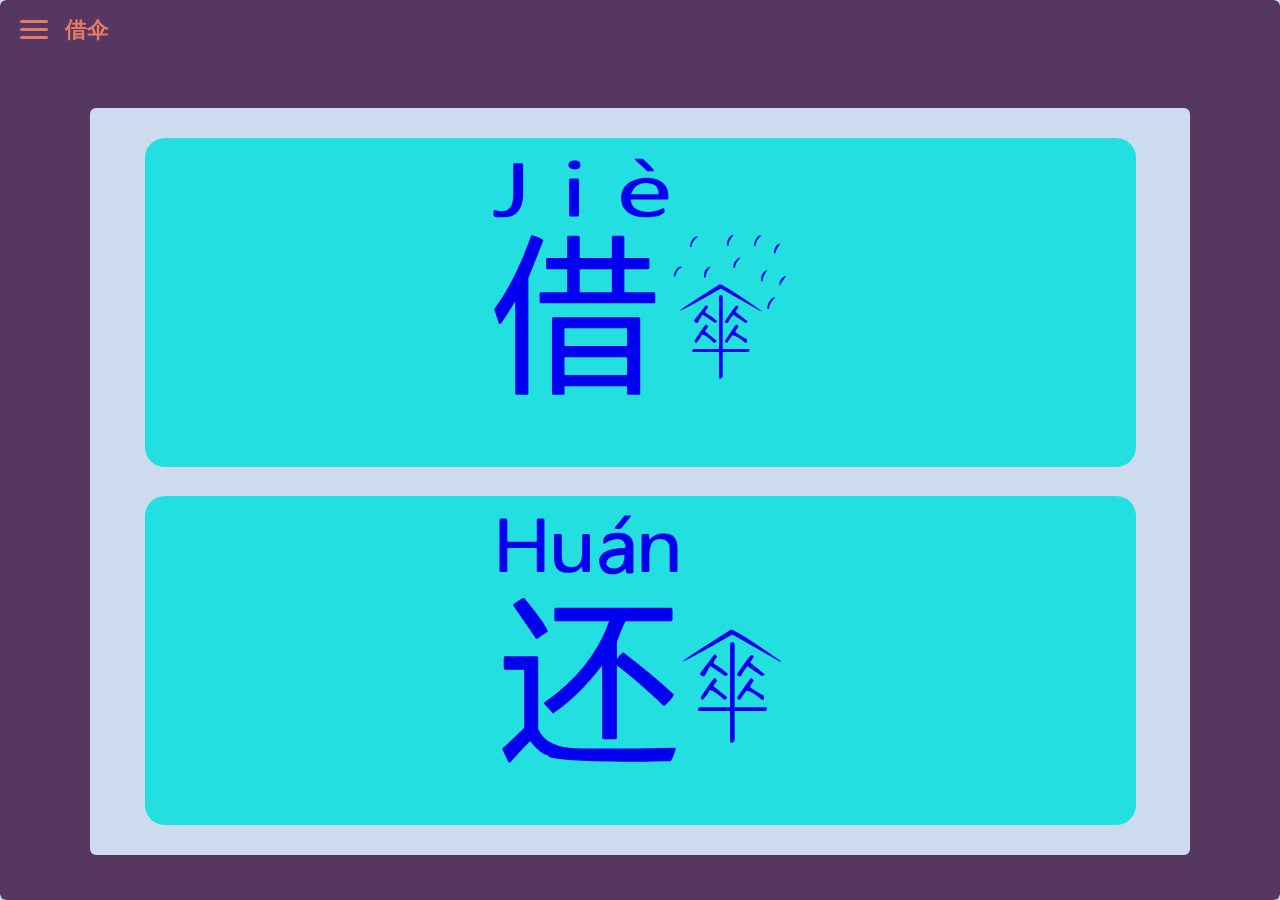
<file: main/index.html>
<!DOCTYPE html><!-- saved from url=(0074)https://www.17sucai.com/preview/1/2015-12-21/%E5%88%87%E6%8D%A2/index.html -->
<html lang="zh">
<head>
	<meta http-equiv="Content-Type" content="text/html; charset=UTF-8">

	<meta http-equiv="X-UA-Compatible" content="IE=edge,chrome=1"> 
	<meta name="viewport" content="width=device-width, initial-scale=1.0">
	<title>东华大学免费共享爱心伞</title>


	<!--必要样式-->
	<link rel="stylesheet" type="text/css" href="./styles.css">


</head>
<body>

<div class="demo">
	<div class="demo__close-menu-big"><div class="demo__close-menu"></div></div>
	<h2 class="title">【一把伞温暖一颗心】</h2>
	<div class="demo__section demo__section-1 active" data-section="1">
		<div class="demo__menu-btn"></div>
		<h2 class="demo__section-heading">借伞</h2>
		<div class="main-frame">
			<iframe frameBorder="0" id="iframe_page1" class="iframe_page"></iframe>
		</div>
	</div>
	<div class="demo__section demo__section-2 inactive" data-section="2">
		<div class="demo__menu-btn"></div>
		<h2 class="demo__section-heading">记录</h2>
		<div class="main-frame">
			<iframe frameBorder="0" id="iframe_page2" class="iframe_page"></iframe>
		</div>
	</div>
	<div class="demo__section demo__section-3 inactive" data-section="3">
		<div class="demo__menu-btn"></div>
		<h2 class="demo__section-heading">规则</h2>
		<div class="main-frame" style="background-image: linear-gradient(to top, #cccc66, #99ffff);/*颜色渐变*/">
			<iframe frameBorder="0" id="iframe_page3" class="iframe_page"></iframe>
		</div>
	</div>
	<div class="demo__section demo__section-4 inactive" data-section="4">
		<div class="demo__menu-btn"></div>
		<h2 class="demo__section-heading">Projects</h2>
		<div class="main-frame">
			<iframe frameBorder="0" id="iframe_page4" class="iframe_page"></iframe>
		</div>
	</div>
</div>


<script type="text/javascript" src="./pages_path.js"></script>
<script type="text/javascript" src="./stopExecutionOnTimeout.js"></script>
<script type="text/javascript" src="./jquery-2.1.1.min.js"></script>
<script type="text/javascript">
$(document).ready(function () {
	var $demo = $('.demo');
	var numOfSections = $('.demo__section').length;
	$(document).on('click', '.demo__menu-btn', function () {
		$demo.addClass('menu-active');
	});
	$(document).on('click', '.demo__close-menu-big', function () {
		$demo.removeClass('menu-active');
	});
	$(document).on('click', '.demo.menu-active .demo__section', function () {
		var $section = $(this);
		var index = +$section.data('section');
		$('.demo__section.active').removeClass('active');
		$('.demo__section.inactive').removeClass('inactive');
		$section.addClass('active');
		$demo.removeClass('menu-active');
		for (var i = index + 1; i <= numOfSections; i++) {
			if (window.CP.shouldStopExecution(1)) {
				break;
			}
			$('.demo__section[data-section=' + i + ']').addClass('inactive');
		}
		window.CP.exitedLoop(1);
	});
});
</script>

</body></html>
</file>
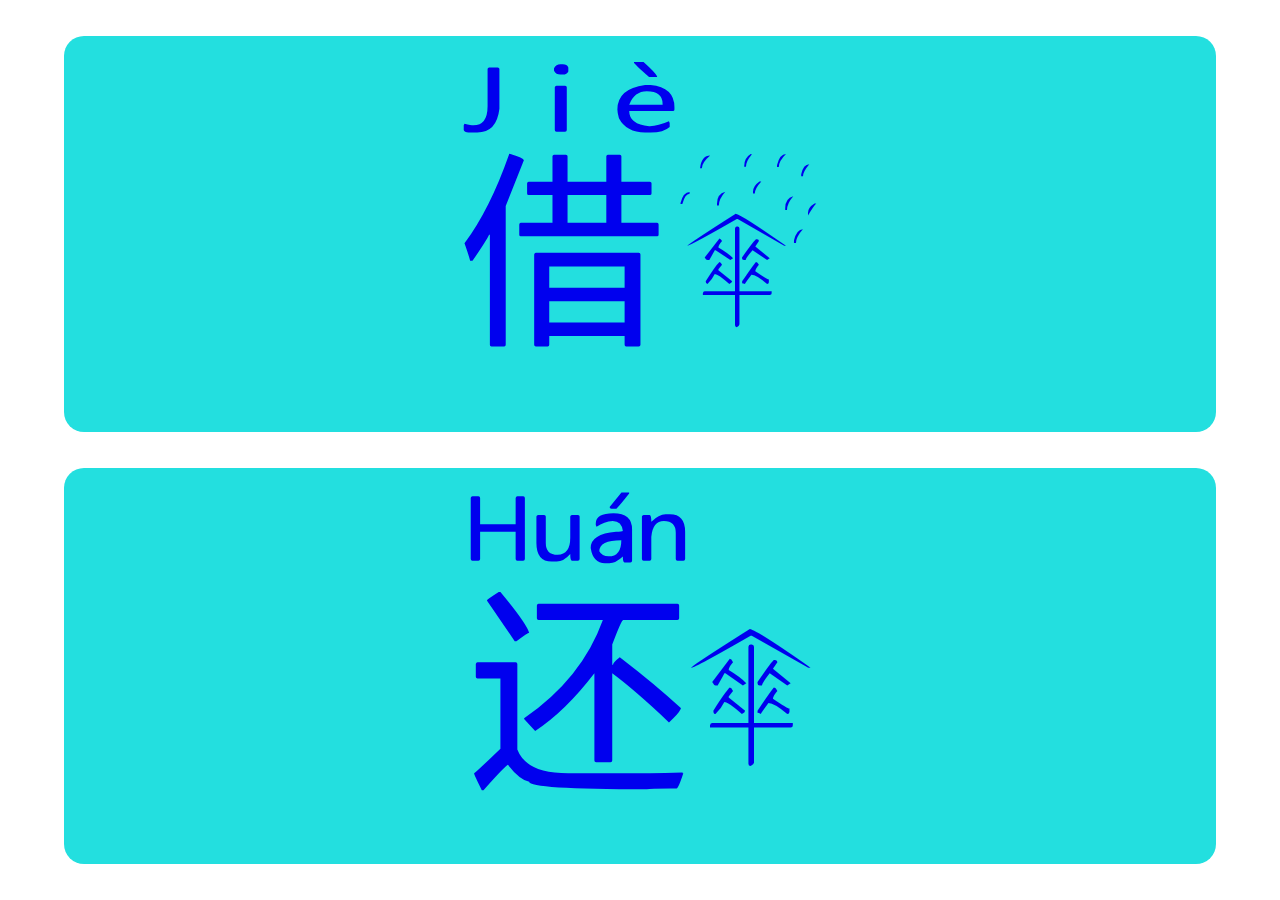
<file: pages/page1.html>
<!DOCTYPE html>
<html>
<head>
    <title>爱心伞借用</title>
	<meta http-equiv="Content-Type" content="text/html; charset=UTF-8">

	<meta http-equiv="X-UA-Compatible" content="IE=edge,chrome=1"> 
	<meta name="viewport" content="width=device-width, initial-scale=1.0">

<style type="text/css">
	@font-face {
	    font-family: MYsan;
	    src: url("font/san.ttf")
	}
    .top-box{
		overflow: hidden;
		position: absolute;
		left: 5%;
		top: 4%;
		width: 90%;
		height: 44%;
		background: #23dfdf;
		border-radius: 20px;
	}
	.bottom-box{
		overflow: hidden;
		position: absolute;
		left: 5%;
		top: 52%;
		width: 90%;
		height: 44%;
		background: #23dfdf;
		border-radius: 20px;
	}
	.sao-box{
		width: 90vw;
		height: 44vh;
		margin: 0 auto;
		text-align: center;
		pointer-events: none; /*禁用DIV点击反应*/
		-webkit-tap-highlight-color:rgba(0,0,0,0);/*禁用DIV点击反应*/
	}
	.blank{
		width: 5vw;
		background-color: red;
		float:left;
	}
	.sao{
		width: 50vw;
		height: 40vh;
		margin: 0 auto;
	    font-family: MYsan;
		text-align: center;
		line-height: 42vh;
		font-size: 35vh;
	}
	.san{
		/*width: 5vw;*/
		height: 40vh;
		margin: 0 auto;
	    font-family: MYsan;
		text-align: center;
		line-height: 42vh;
	}
	.sanj{
		font-size: 23vh;
	}
	.sanh{
		font-size: 17vh;
	}
</style>
<script type="text/javascript">

</script>







</head>
<body>


<a href="./jiesan/jiesan.html" target="_parent">
	<div class="top-box">
		<div class="sao-box">
			<span class="blank"></span>
			<span class="sao">J</span>
			<span class="san sanj">Y</span>
		</div>
	</div>
</a>

<a href="./huansan/huansan.html" target="_parent">
	<div class="bottom-box">
		<div class="sao-box">
			<span class="sao">H</span>
			<span class="san sanh">Z</span></div>
	</div>
</a>



</body>
</html>
</file>
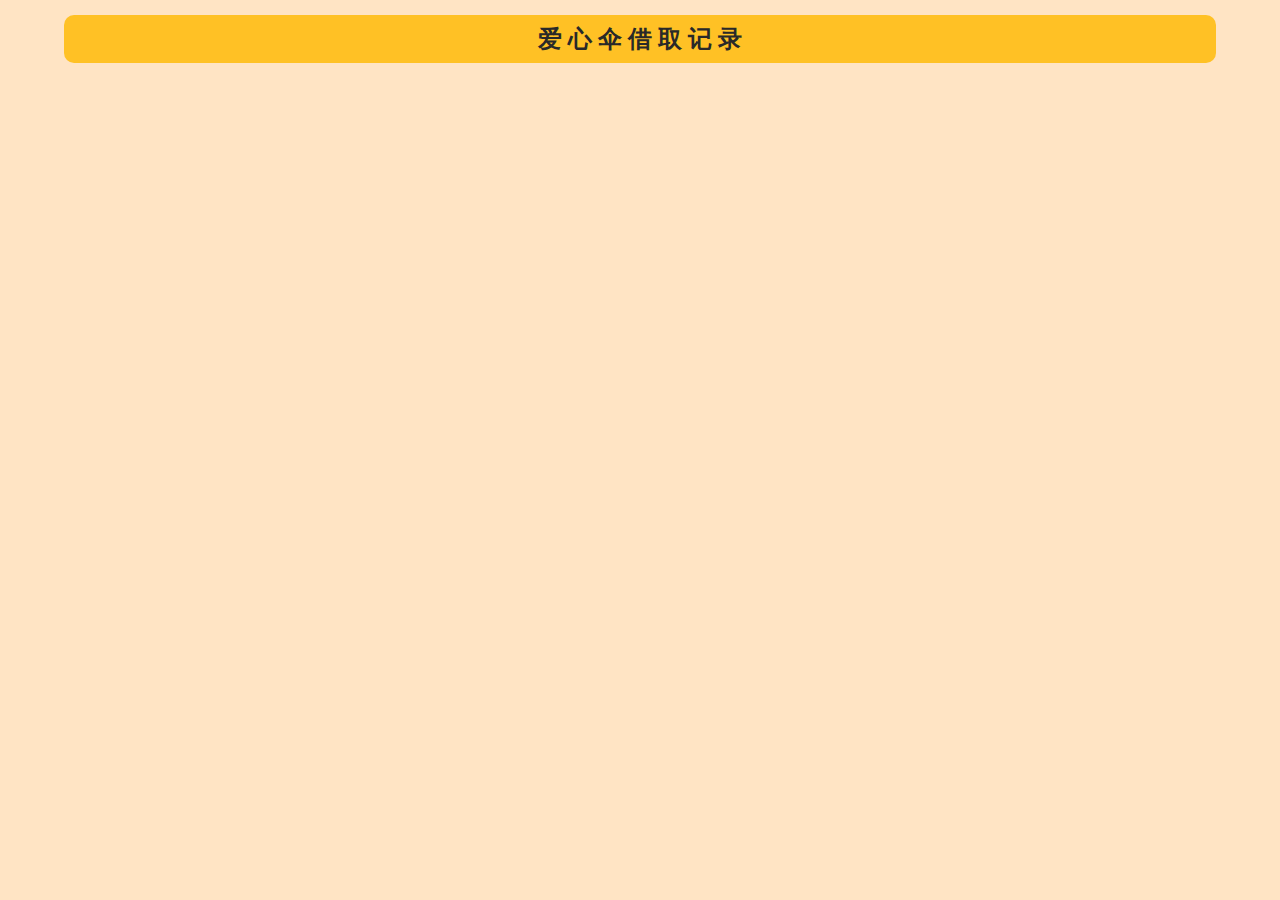
<file: pages/page2.html>
<!DOCTYPE html>
<html>
<head>
    <title>爱心伞借取记录</title>
    <meta charset="utf-8">
    <meta name="viewport" content="width=device-width, initial-scale=1.0,maximum-scale=1.0, user-scalable=no"/>
    <meta name="apple-mobile-web-app-capable" content="yes" />
    <style type="text/css">
        @font-face {
            font-family: thin;
            src: url("font/san.ttf")
        }

        .MYthin{
            font-family: thin;
            color:#f00;
            font-size: 15px;
        }
        body{
            background-color: #FFE4C4;
            padding: 0;
            margin: 0;
            color: #999;
        }
		.toper{
            width: 90%;
            height: 2em;
            line-height: 2em;
            font-size: 1.5em;
            color: #292929;
            margin: 15px 5% 0px 5%;
            text-align: center;
			background-color: #FFC125;
			border-radius: 10px;
		}
        .body{
            width: 84%;
            margin: 4% 8% 0 8%;
            box-shadow: 2px 3px 5px #e4e3e3;
            background-color: #FFFFFF;
            font-size: 10px;
            border-radius: 15px 5px 15px 5px;
            padding-bottom: 0.8em;
        }
        .time{
            width: 100%;
            height: 3em;
            line-height: 3em;
            font-size: 1.6em;
            color: #666;
        }
        .time-l{
            margin-left: 4%;
        }

        .wrapper{
            width: 100%;
            height: 3em;
            line-height: 3em;
            display:  flex;
            flex-direction: row;
            margin-top: 0px;
            position: relative;
        }
        .left-wrapper{
            margin-left: 6%;
            width: 4em;
        }
        .right-wrapper{
        }
        .sound{
            height: 3em;
            width: 1.6em;
            display: flex;
            flex-direction: column;
            align-items: center;
        }
        .sound-top{
            width: 0.1em;
            height: 1em;
            background-color: #d8d3d3;
        }
        .sound-middle{
            width: 0.8em;
            height: 0.8em;
            background-color: #fff;
            border-radius: 50%;
            border: 1px solid #ccc;
        }
        .sound-bottom{
            width: 0.1em;
            height: 1.1em;
            background-color: #d8d3d3;
        }
        .footer{
            height: 3em;
        }

    </style>

<script type="text/javascript" src="js/Bmob-1.7.0.min.js"></script>
<script type="text/javascript">
    Bmob.initialize("826cd8537061508f02fdd28d8739bc38", "17e587def0429c2653ca3418ad1068f6");

    _table = "san_history"
    // _table = "timediary"
    const query = Bmob.Query(_table);
    query.find().then(res => {
        var str = "";
        var bmob=document.getElementById('bmob');
        var length = res.length;
        //数据获取并分析排序
        var note = 0;
        var num = 0;
        for (var j = res.length -1; j >= 0; j--) {
        	j = j - num ;
        	if (j >= 0 ){
            	num = -1;
            	// alert(j+"@@@"+res[j].createdAt)
                var createdAt = res[j].createdAt.substring(0,10).trim();

                str +='<div class="body" id="body">';
                str +=      '<div class="time"><span class="time-l" id="time_l">'+createdAt+'</span></div>';

                for (var i = res.length - 1; i >= 0; i--) {//forrrrrr
	            	var createdAt_i = res[i].createdAt.substring(0,10).trim();
	                if(createdAt_i == createdAt){
                            var method = "使用"
                            if(String(res[i].method) == String("借走")){
                                method = "J" ; // 自造字体中的J表示借，H表示还
                                san_name = res[i].san_name.substring(0,1).trim();
                            }else{ 
                                method = "H" ;
                                san_name = "DHU";
                            }

                            str +='<div class="wrapper" id="wrapper">';
                            str +=      '<div class="left-wrapper" id="time">'+res[i].createdAt.substring(11,19).trim()+'</div>';
                            str +=      '<div class="sound" >';
                            str +=              '<div class="sound-top"></div>';
                            str +=              '<div class="sound-middle"></div>';
                            str +=              '<div class="sound-bottom"></div>';
                            str +=      '</div>';
                            str +=      '<div class="right-wrapper" id="content"><span class="MYthin">Z</span> '+res[i].san_order +' 被"'+san_name+'"小可爱 <span class="MYthin">'+ method +'</span> 喽≧▽≦！</div>';
                            str +='</div> ';
	                    note = 1;
	                    num = num + 1;
	                }
				}//forrrrrr
                str +='</div>';
            }}

        if (note!=0) {
            bmob.innerHTML=str;
        }else{
            bmob.innerHTML='<div class="body" id="body"><div class="time"><span class="time-l" id="time_l">暂无借伞记录！</span></div></div>';
        }
    });


</script>
</head>
<body>
	<div class="toper"><b>爱 心 伞 借 取 记 录</b></div>
    <div id="bmob"></div>
    <div class="footer"></div>
</body>
</html>
</file>
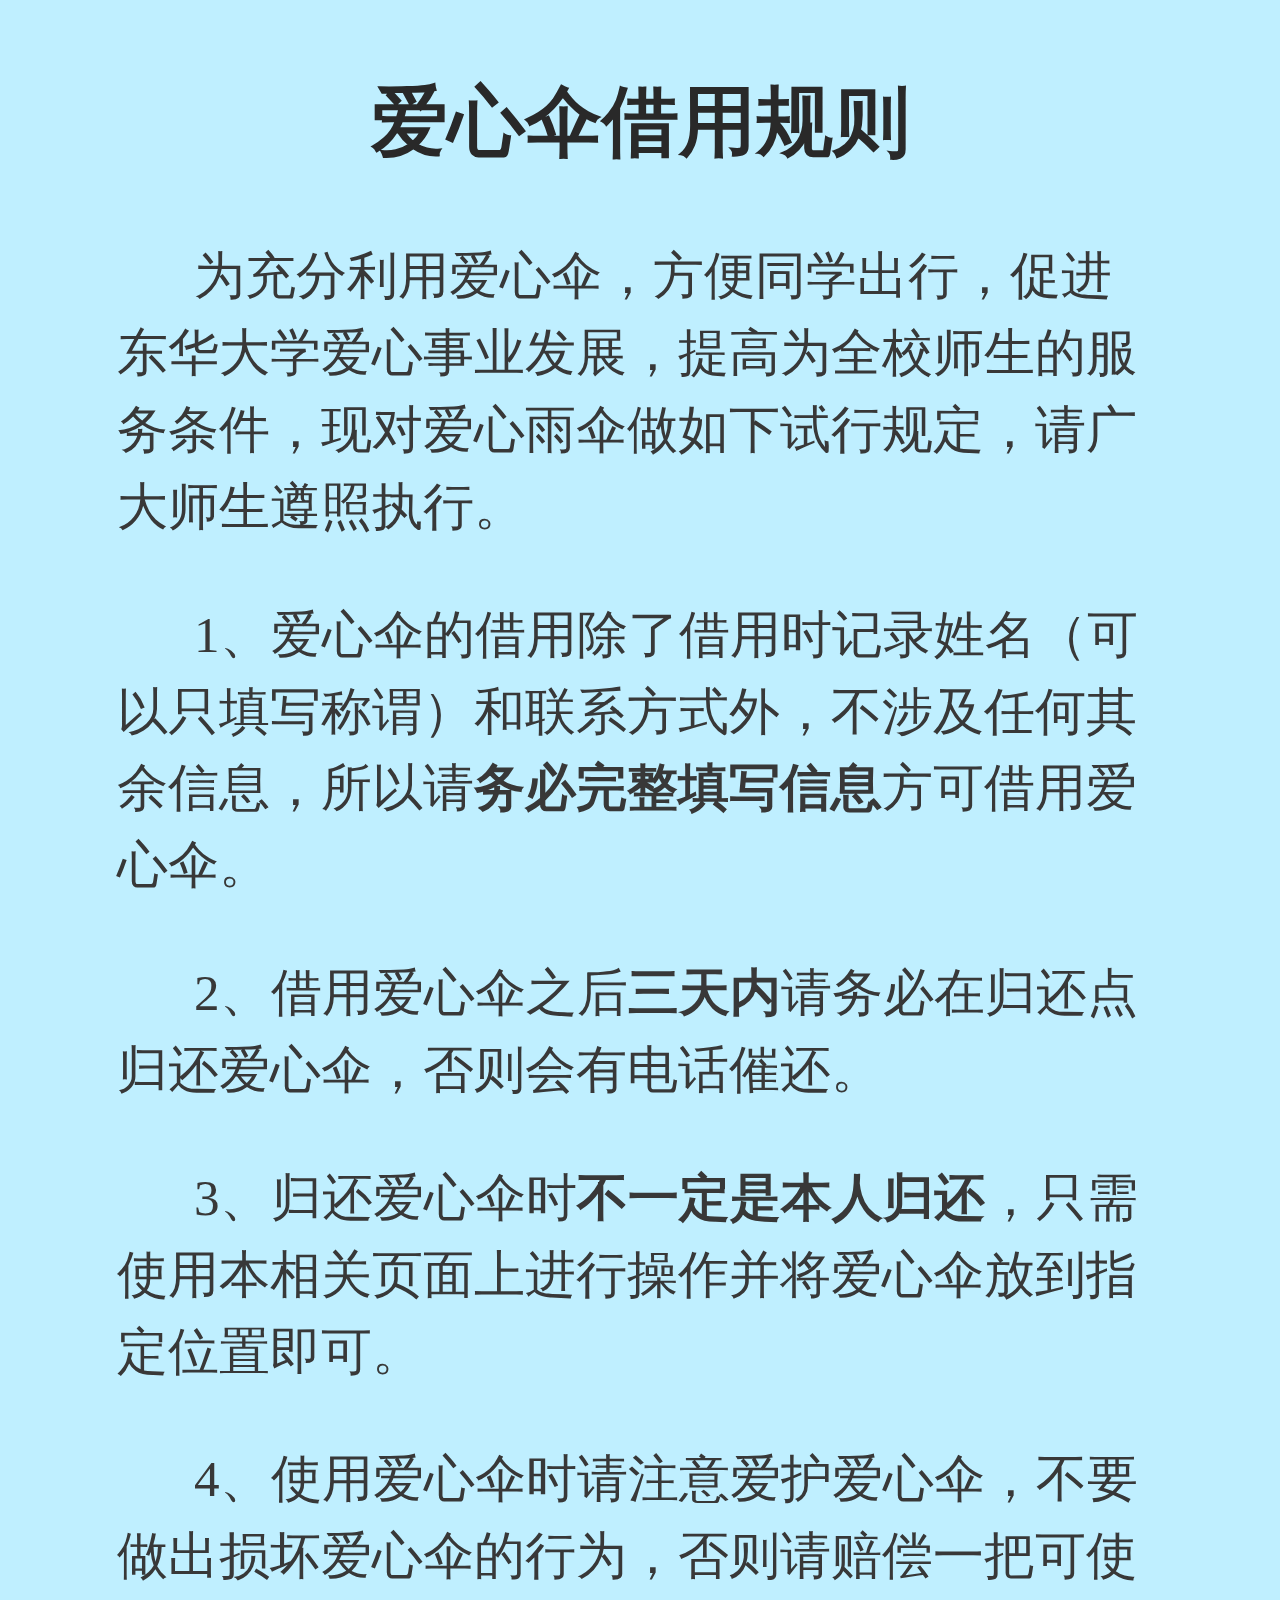
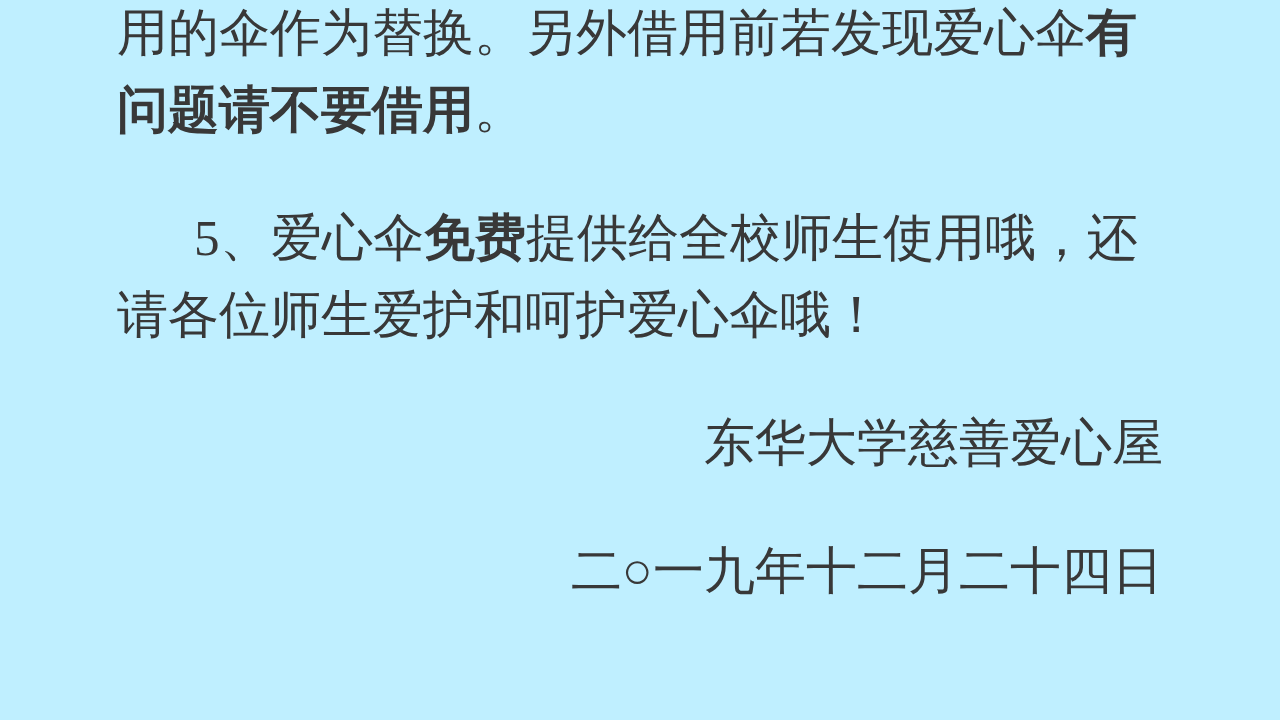
<file: pages/page3 - 副本.html>
<!DOCTYPE html>
<html>
<head>
    <title>爱心伞借取规则</title>
    <meta charset="utf-8">
    <meta name="viewport" content="width=device-width, initial-scale=1.0,maximum-scale=1.0, user-scalable=no"/>
    <meta name="apple-mobile-web-app-capable" content="yes" />
    <style type="text/css">
        body{
            padding: 4% 4% 4% 4%;
            background-color: #BFEFFF;
            font-size: 10px;
        }
        .content{
            width: 90%;
            line-height: 6vw;
            font-size: 4vw;
            color: #383838;
            text-indent: 6vw;
            padding: 0 5% 0 5%;
        }
        .blank{
            height: 10vw;
            line-height: 10vw;
            font-size: 6vw;
            color: #292929;
            text-align: center;
        }
    </style>

</head>
<body>

    <div class="blank"><b>爱心伞借用规则</b></div>

    <p class="content">
    为充分利用爱心伞，方便同学出行，促进东华大学爱心事业发展，提高为全校师生的服务条件，现对爱心雨伞做如下试行规定，请广大师生遵照执行。
    </p><p class="content">
    1、爱心伞的借用除了借用时记录姓名（可以只填写称谓）和联系方式外，不涉及任何其余信息，所以请<b>务必完整填写信息</b>方可借用爱心伞。
    </p><p class="content">
    2、借用爱心伞之后<b>三天内</b>请务必在归还点归还爱心伞，否则会有电话催还。
    </p><p class="content">
    3、归还爱心伞时<b>不一定是本人归还</b>，只需使用本相关页面上进行操作并将爱心伞放到指定位置即可。
    </p><p class="content">
    4、使用爱心伞时请注意爱护爱心伞，不要做出损坏爱心伞的行为，否则请赔偿一把可使用的伞作为替换。另外借用前若发现爱心伞<b>有问题请不要借用</b>。
    </p><p class="content">
    5、爱心伞<b>免费</b>提供给全校师生使用哦，还请各位师生爱护和呵护爱心伞哦！
    </p><p class="content" align="right">
    东华大学慈善爱心屋
    </p><p class="content" align="right">
    二○一九年十二月二十四日
    </p>



</body>
</html>
</file>
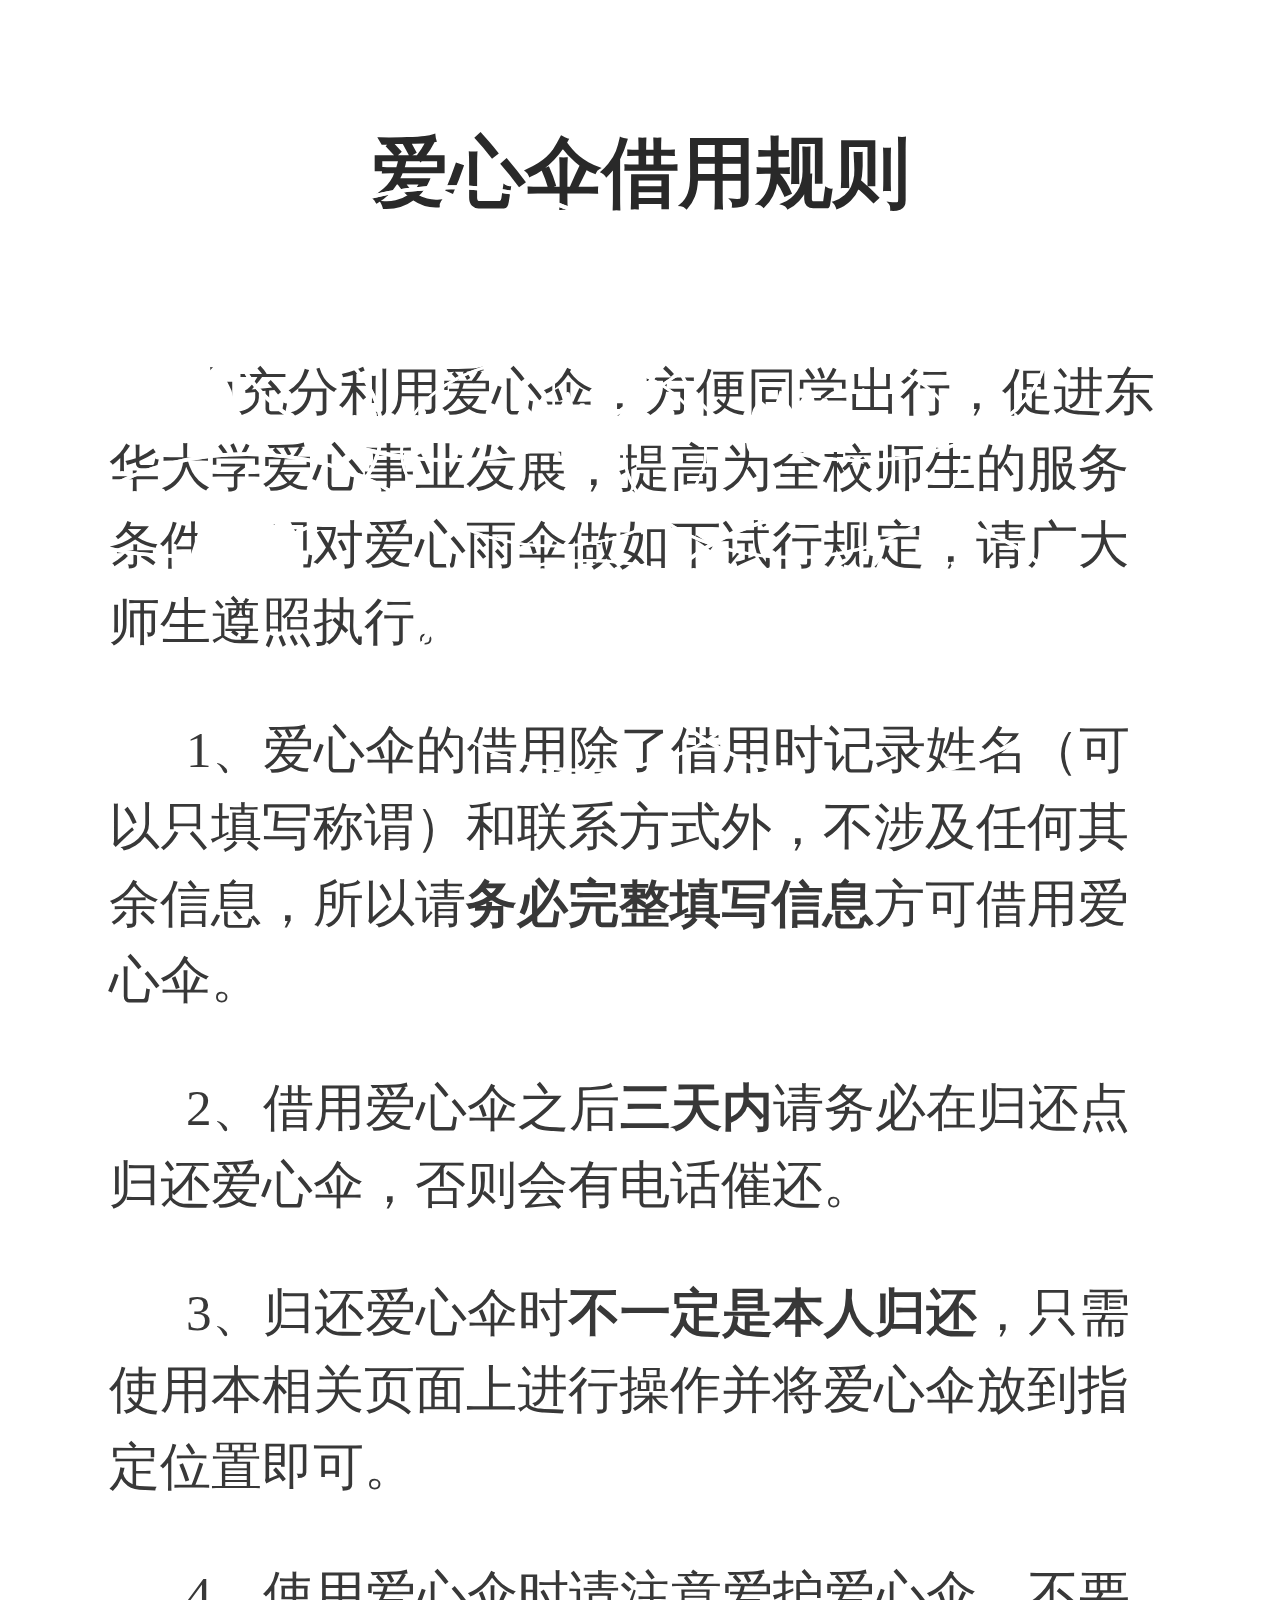
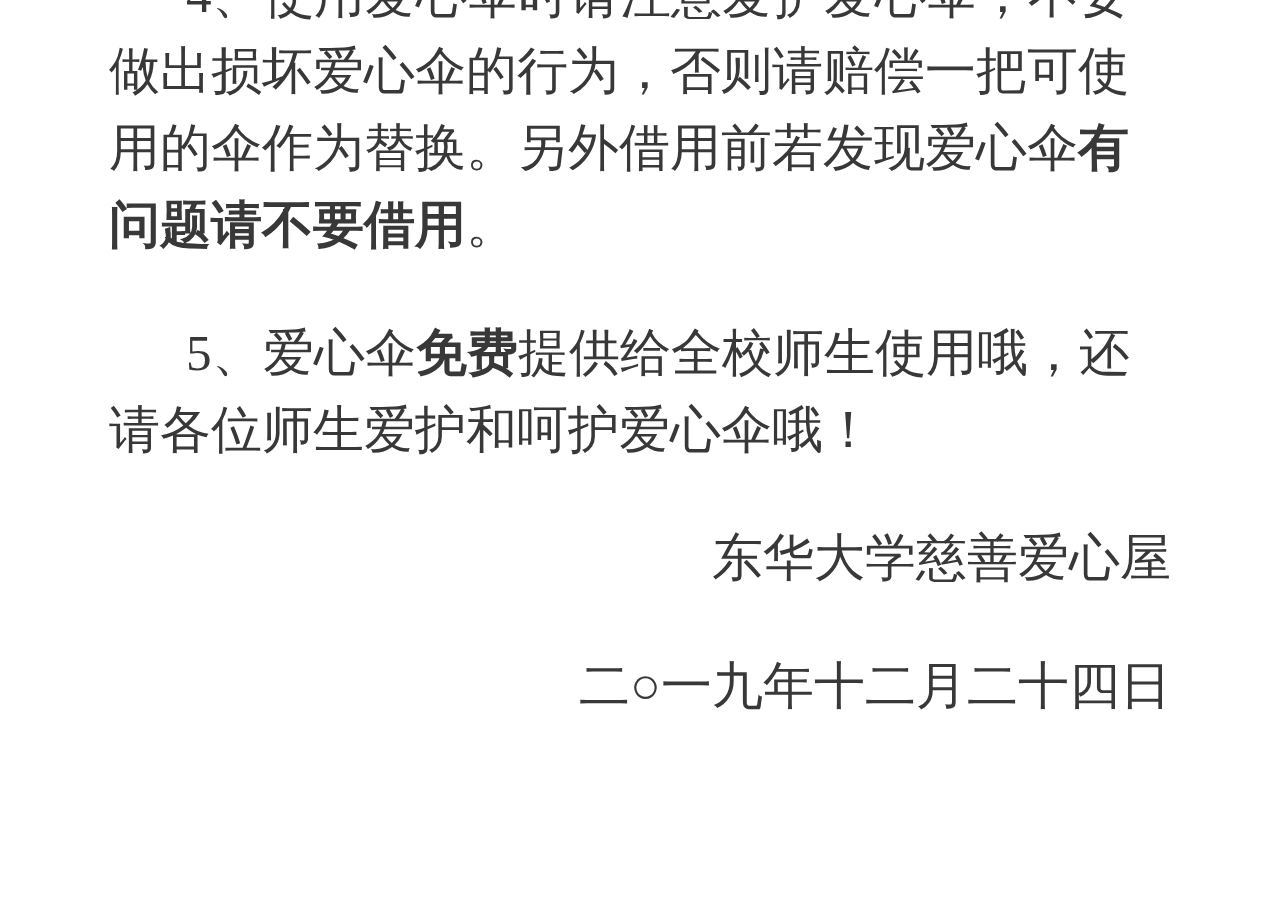
<file: pages/page3.html>
<!DOCTYPE html>
<html lang="en">
<head>
	<title>爱心伞借取规则</title>
	<meta http-equiv="Content-Type" content="text/html; charset=UTF-8">
    <meta name="viewport" content="width=device-width, initial-scale=1.0,maximum-scale=1.0, user-scalable=no"/>
    <meta name="apple-mobile-web-app-capable" content="yes" />
	<link rel="stylesheet" href="./page3.css">
    <style type="text/css">
        body{
            height: 100%;
            /*padding-bottom: 4%;*/
            /*background-color: #BFEFFF;*/
            /*background-image: linear-gradient(to top, #cccc66, #99ffff);/*颜色渐变*/*/
            font-size: 10px;
        }
        .content{
            width: 84%;
            line-height: 6vw;
            font-size: 4vw;
            color: #383838;
            text-indent: 6vw;
            padding: 0 8% 0 8%;
        }
        .blank{
        	padding-top: 8vw;
            height: 15vw;
            line-height: 10vw;
            font-size: 6vw;
            color: #292929;
            text-align: center;
        }
        .footer{
            height: 10vw;
        }
    </style>
</head>
<body>

    <div class="blank"><b>爱心伞借用规则</b></div>

    <p class="content">
    为充分利用爱心伞，方便同学出行，促进东华大学爱心事业发展，提高为全校师生的服务条件，现对爱心雨伞做如下试行规定，请广大师生遵照执行。
    </p><p class="content">
    1、爱心伞的借用除了借用时记录姓名（可以只填写称谓）和联系方式外，不涉及任何其余信息，所以请<b>务必完整填写信息</b>方可借用爱心伞。
    </p><p class="content">
    2、借用爱心伞之后<b>三天内</b>请务必在归还点归还爱心伞，否则会有电话催还。
    </p><p class="content">
    3、归还爱心伞时<b>不一定是本人归还</b>，只需使用本相关页面上进行操作并将爱心伞放到指定位置即可。
    </p><p class="content">
    4、使用爱心伞时请注意爱护爱心伞，不要做出损坏爱心伞的行为，否则请赔偿一把可使用的伞作为替换。另外借用前若发现爱心伞<b>有问题请不要借用</b>。
    </p><p class="content">
    5、爱心伞<b>免费</b>提供给全校师生使用哦，还请各位师生爱护和呵护爱心伞哦！
    </p><p class="content" align="right">
    东华大学慈善爱心屋
    </p><p class="content" align="right">
    二○一九年十二月二十四日
    </p>











<div class="box">
	<div class="container">

		<div class="rain">
			<div class="drop"></div>
			<div class="waves">
				<div></div>
				<div></div>
			</div>
			<div class="splash"></div>
			<div class="particles">
				<div></div>
				<div></div>
				<div></div>
				<div></div>
			</div>
		</div>

		<div class="rain">
			<div class="drop"></div>
			<div class="waves">
				<div></div>
				<div></div>
			</div>
			<div class="splash"></div>
			<div class="particles">
				<div></div>
				<div></div>
				<div></div>
				<div></div>
			</div>
		</div>

		<div class="rain">
			<div class="drop"></div>
			<div class="waves">
				<div></div>
				<div></div>
			</div>
			<div class="splash"></div>
			<div class="particles">
				<div></div>
				<div></div>
				<div></div>
				<div></div>
			</div>
		</div>

		<div class="rain">
			<div class="drop"></div>
			<div class="waves">
				<div></div>
				<div></div>
			</div>
			<div class="splash"></div>
			<div class="particles">
				<div></div>
				<div></div>
				<div></div>
				<div></div>
			</div>
		</div>

		<div class="rain">
			<div class="drop"></div>
			<div class="waves">
				<div></div>
				<div></div>
			</div>
			<div class="splash"></div>
			<div class="particles">
				<div></div>
				<div></div>
				<div></div>
				<div></div>
			</div>
		</div>

		<div class="rain">
			<div class="drop"></div>
			<div class="waves">
				<div></div>
				<div></div>
			</div>
			<div class="splash"></div>
			<div class="particles">
				<div></div>
				<div></div>
				<div></div>
				<div></div>
			</div>
		</div>

		<div class="rain">
			<div class="drop"></div>
			<div class="waves">
				<div></div>
				<div></div>
			</div>
			<div class="splash"></div>
			<div class="particles">
				<div></div>
				<div></div>
				<div></div>
				<div></div>
			</div>
		</div>

		<div class="rain">
			<div class="drop"></div>
			<div class="waves">
				<div></div>
				<div></div>
			</div>
			<div class="splash"></div>
			<div class="particles">
				<div></div>
				<div></div>
				<div></div>
				<div></div>
			</div>
		</div>

		<div class="rain">
			<div class="drop"></div>
			<div class="waves">
				<div></div>
				<div></div>
			</div>
			<div class="splash"></div>
			<div class="particles">
				<div></div>
				<div></div>
				<div></div>
				<div></div>
			</div>
		</div>

	</div>
</div>
  
<div class="footer"></div>
</body></html>
</file>
<file: main/styles.css>
*, *:before, *:after {
  box-sizing: border-box;
  margin: 0;
}

body {
  background: #CDDBEE;
}


.main-frame{
  overflow: hidden;
  position: absolute;
  left: 7%;
  top: 12%;
  width: 86%;
  height: 83%;
  background: #CDDBEE;
  border-radius: 6px;
}

.iframe_page{
  width: 100%;
  height: 100%;
}




.title{
  pointer-events: none; /*禁用DIV点击反应*/
  -webkit-tap-highlight-color:rgba(0,0,0,0);/*禁用DIV点击反应*/
  color: #45387f;
  font-size: 22px;
  position: absolute;
  left: 50px;
  top: 16px;
  width: 400px;
  cursor: pointer;
}

.demo {
  overflow: hidden;
  position: absolute;
  /*left: 10%;
  top: 10%;*/
  width: 100%;
  height: 100%;
 /* margin-left: -40%;
  margin-top: -50%;*/
  background: #CDDBEE;
  border-radius: 6px;
}
.demo__close-menu-big{
  position: absolute;
  left: 20px;
  top: 20px;
  width: 30px;
  height: 30px;
}
.demo__close-menu {
  left: 22px;
  top: 22px;
  width: 29px;
  cursor: pointer;
}
.demo__close-menu:before, .demo__close-menu:after {
  content: "";
  position: absolute;
  left: 0;
  top: 8px;
  width: 100%;
  height: 4px;
  background: #7097B0;
}
.demo__close-menu:before {
  -webkit-transform: rotate(45deg);
          transform: rotate(45deg);
}
.demo__close-menu:after {
  -webkit-transform: rotate(-45deg);
          transform: rotate(-45deg);
}
.demo__section {
  z-index: 1;
  position: absolute;
  left: 0;
  top: 0;
  width: 100%;
  height: 100%;
  padding: 25px 0 0 65px;
  border-radius: inherit;
  -webkit-transition: -webkit-transform 0.4s;
  transition: -webkit-transform 0.4s;
  transition: transform 0.4s;
  transition: transform 0.4s, -webkit-transform 0.4s;
  -webkit-transform: translate3d(0, 0, 0);
          transform: translate3d(0, 0, 0);
  will-change: transform;
}
.demo.menu-active .demo__section-1 {
  -webkit-transform: translate3d(20px, 60px, 0);
          transform: translate3d(20px, 60px, 0);
}
.demo__section-1.inactive {
  -webkit-transform: translate3d(100%, 60px, 0);
          transform: translate3d(100%, 60px, 0);
}
.demo.menu-active .demo__section-2 {
  -webkit-transform: translate3d(40px, 120px, 0);
          transform: translate3d(40px, 120px, 0);
}
.demo__section-2.inactive {
  -webkit-transform: translate3d(100%, 120px, 0);
          transform: translate3d(100%, 120px, 0);
}
.demo.menu-active .demo__section-3 {
  -webkit-transform: translate3d(60px, 180px, 0);
          transform: translate3d(60px, 180px, 0);
}
.demo__section-3.inactive {
  -webkit-transform: translate3d(100%, 180px, 0);
          transform: translate3d(100%, 180px, 0);
}
.demo.menu-active .demo__section-4 {
  -webkit-transform: translate3d(80px, 240px, 0);
          transform: translate3d(80px, 240px, 0);
}
.demo__section-4.inactive {
  -webkit-transform: translate3d(100%, 240px, 0);
          transform: translate3d(100%, 240px, 0);
}
.demo.menu-active .demo__section {
  cursor: pointer;
}
.demo__section-1 {
  background: #563761;
}
.demo__section-1 .demo__section-heading,
.demo__section-1 .demo__menu-btn:before {
  color: #E57B60;
}
.demo__section-2 {
  background: #A7425C;
}
.demo__section-2 .demo__section-heading,
.demo__section-2 .demo__menu-btn:before {
  color: #FFE26F;
}
.demo__section-3 {
  background: #FF8247;
}
.demo__section-3 .demo__section-heading,
.demo__section-3 .demo__menu-btn:before {
  /*color: #AD4A5D;*/
  color: #E6E61A;
}
.demo__section-4 {
  background: #FFE26F;
}
.demo__section-4 .demo__section-heading,
.demo__section-4 .demo__menu-btn:before {
  color: #AD4A5D;
}
.demo__section-heading {
  text-transform: uppercase;
  margin-top: -10px;
  font-size: 22px;
  -webkit-transition: -webkit-transform 0.4s;
  transition: -webkit-transform 0.4s;
  transition: transform 0.4s;
  transition: transform 0.4s, -webkit-transform 0.4s;
}
.demo.menu-active .demo__section-heading {
  -webkit-transform: translateX(-45px);
          transform: translateX(-45px);
}
.demo__menu-btn {
  position: absolute;
  left: 20px;
  top: 20px;
  width: 28px;
  height: 22px;
  -webkit-transition: opacity 0.2s 0.2s;
  transition: opacity 0.2s 0.2s;
  cursor: pointer;
}
.demo.menu-active .demo__menu-btn {
  -webkit-tap-highlight-color:rgba(0,0,0,0);
  pointer-events: none;
  opacity: 0;
  -webkit-transition: opacity 0.2s;
  transition: opacity 0.2s;
}
.demo__menu-btn:before {
  content: "";
  display: block;
  width: 100%;
  height: 3px;
  border-radius: 2px;
  background: currentColor;
  box-shadow: 0 8px, 0 16px;
}
</file>
<file: pages/page3.css>
.box{
	width: 80vw;
	height: 50vw;
	/*background-color: red;*/
	position: fixed;
	bottom: 10vw;
}

.container{
	width: 100%;
	height: 100%;
	/*min-width: 600px;
	max-width: 800px;
	max-height: 500px;*/
	display: grid;
	grid-template-columns: repeat(3, 1fr);
	grid-template-rows: repeat(3, 1fr);
}

.row{
	display: flex;
	justify-content: center;
	align-items: center;
}

.rain{
	position: relative;
	width: 100%;
	height: 100%;
}

.rain:nth-of-type(1){
	--duration: 2.7s;
	--delay: 1s;
	transform: translate(10%, 10%) scale(0.9);
}

.rain:nth-of-type(2){
	--duration: 2.1s;
	--delay: 1.2s;
	transform: translate(-20%, 40%) scale(1.3);
}

.rain:nth-of-type(3){
	--duration: 2.3s;
	--delay: 2s;
	transform: translate(0%, 50%) scale(1.1);
}

.rain:nth-of-type(4){
	--duration: 2s;
	--delay: 4s;
	transform: translate(0%, -10%) scale(1.2);
}

.rain:nth-of-type(5){
	--duration: 2.5s;
	--delay: 0s;
	transform: translate(10%, 0%) scale(0.9);
}

.rain:nth-of-type(6){
	--duration: 2s;
	--delay: 2.7s;
	transform: translate(-20%, 0%) scale(1);
}

.rain:nth-of-type(7){
	--duration: 1.8s;
	--delay: 1.3s;
	transform: translate(20%, -40%) scale(1.2);
}

.rain:nth-of-type(8){
	--duration: 2.2s;
	--delay: 0s;
	transform: translate(20%, 0%) scale(1);
}

.rain:nth-of-type(9){
	--duration: 2s;
	--delay: 0.5s;
	transform: translate(0%, -10%) scale(1.3);
}

.drop{
	background-color: white;
	width: 3px;
	height: 100px;
	position: absolute;
	top: calc(50% - 100px); 
	left: calc(50% - 1.5px);
	animation-name: fall;
	animation-duration: var(--duration);
	animation-delay: var(--delay);
	animation-iteration-count: infinite;
	animation-timing-function: ease-in;
	animation-fill-mode: backwards;
}

@keyframes fall{
	0%{
		transform: translateY(-120vh);
	}
	45%{
		transform: translateY(0%);
		opacity: 1;
	}
	46%{
		opacity: 0;
	}
	100%{
		opacity: 0;
	}
}

.waves > div{
	position: absolute;
	top:0px;
	left: 0px;
	right: 0px;
	bottom: 0px;
	border-radius: 50%;
	border: solid white 3px;
	animation-name: spread;
	animation-duration: var(--duration);
	animation-delay: var(--delay);
	animation-iteration-count: infinite;
	animation-timing-function: ease-out;
	animation-fill-mode: backwards;
}

.waves > div:nth-child(2){
	animation-delay: calc(var(--delay) + 0.3s);
	animation-timing-function: linear;
}

@keyframes spread{
	0%{
		transform: scale(0);
		opacity: 1;
	}
	40%{
		transform: scale(0);
		opacity: 1;
	}

	100%{
		transform: scale(1);
		opacity: 0;
	}
}


.splash{
	position: absolute;
	top: 10%;
	bottom: 50%;
	left: 35%;
	right: 35%;
	border-radius: 8px;
	clip-path: polygon(7% 100%, 5% 95%, 3% 80%, 11% 50%, 17% 38%, 23% 44%, 30% 53%, 37% 28%, 40% 29%, 45% 43%, 51% 53%, 59% 36%, 64% 22%, 67% 23%, 70% 34%, 72% 46%, 79% 37%, 83% 37%, 93% 61%, 96% 76%, 96% 94%, 94% 100%);
	background-color: white;
	transform-origin: bottom;
	animation-name: splash;
	animation-duration: var(--duration);
	animation-delay: var(--delay);
	animation-iteration-count: infinite;
	animation-timing-function: ease-out;
	animation-fill-mode: backwards;
}

@keyframes splash{
	0%{
		transform: scale(0.3, 0);
	}

	49%{
		transform: scale(0.3, 0);
	}

	50%{
		transform: scale(0.3, 0.3);
	}

	60%{
		transform: scale(0.7, 1);
	}

	90%{
		transform: scale(1, 0);
	}

	100%{
		transform: scale(1, 0);
	}
}

.particles > div{
	position: absolute;	
	border-radius: 100%;
	background-color: white;
	animation-duration: var(--duration);
	animation-delay: var(--delay);
	animation-iteration-count: infinite;
	animation-timing-function: ease;
	animation-fill-mode: backwards;
}

.particles > div:nth-child(1){
	width: 7px;
	height: 7px;
	top: 50%;
	left: 50%;
	animation-name: jumpLeft;
}

.particles > div:nth-child(2){
	width: 5px;
	height: 5px;
	top: 30%;
	left: 50%;
	animation-name: jumpLeft;
	animation-delay: calc(var(--delay) + 0.1s);
}

.particles > div:nth-child(3){
	width: 3px;
	height: 3px;
	top: 20%;
	left: 70%;
	animation-name: jumpRight;
	animation-delay: calc(var(--delay) + 0.15s);
}

.particles > div:nth-child(4){
	width: 5px;
	height: 5px;
	top: 30%;
	left: 50%;
	animation-name: jumpRight;
	animation-delay: calc(var(--delay) + 0.3s);
}

@keyframes jumpLeft{
	0%{
		transform: translate(0,0) scale(0);
	}

	45%{
		transform: translate(0,0) scale(0);
	}

	60%{
		transform: translate(-50px, -90px) scale(1);
	}

	100%{
		transform: translate(-60px, 0px) scale(0.1);
	}
}

@keyframes jumpRight{
	0%{
		transform: translate(0,0) scale(0);
	}

	45%{
		transform: translate(0,0) scale(0);
	}

	60%{
		transform: translate(30px, -80px) scale(1);
	}

	100%{
		transform: translate(50px, 0px) scale(0.1);
	}
}
</file>
